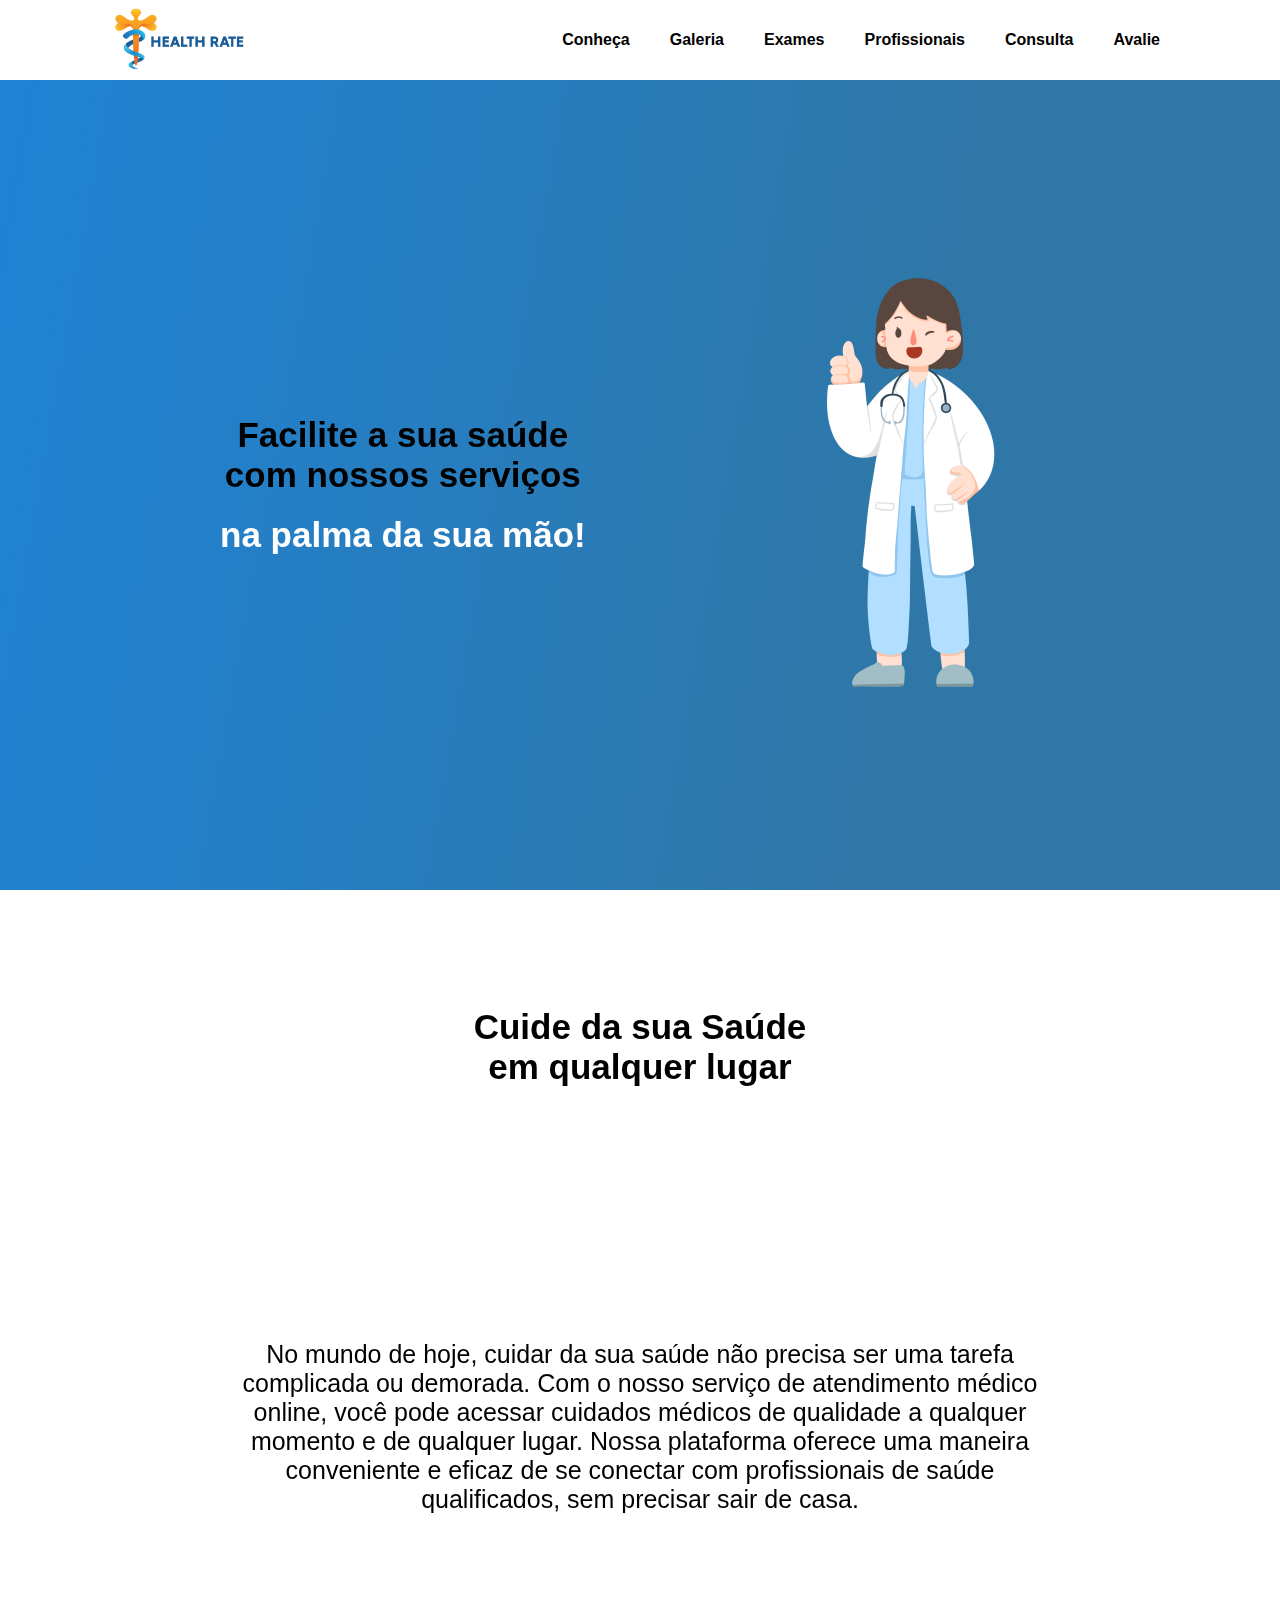
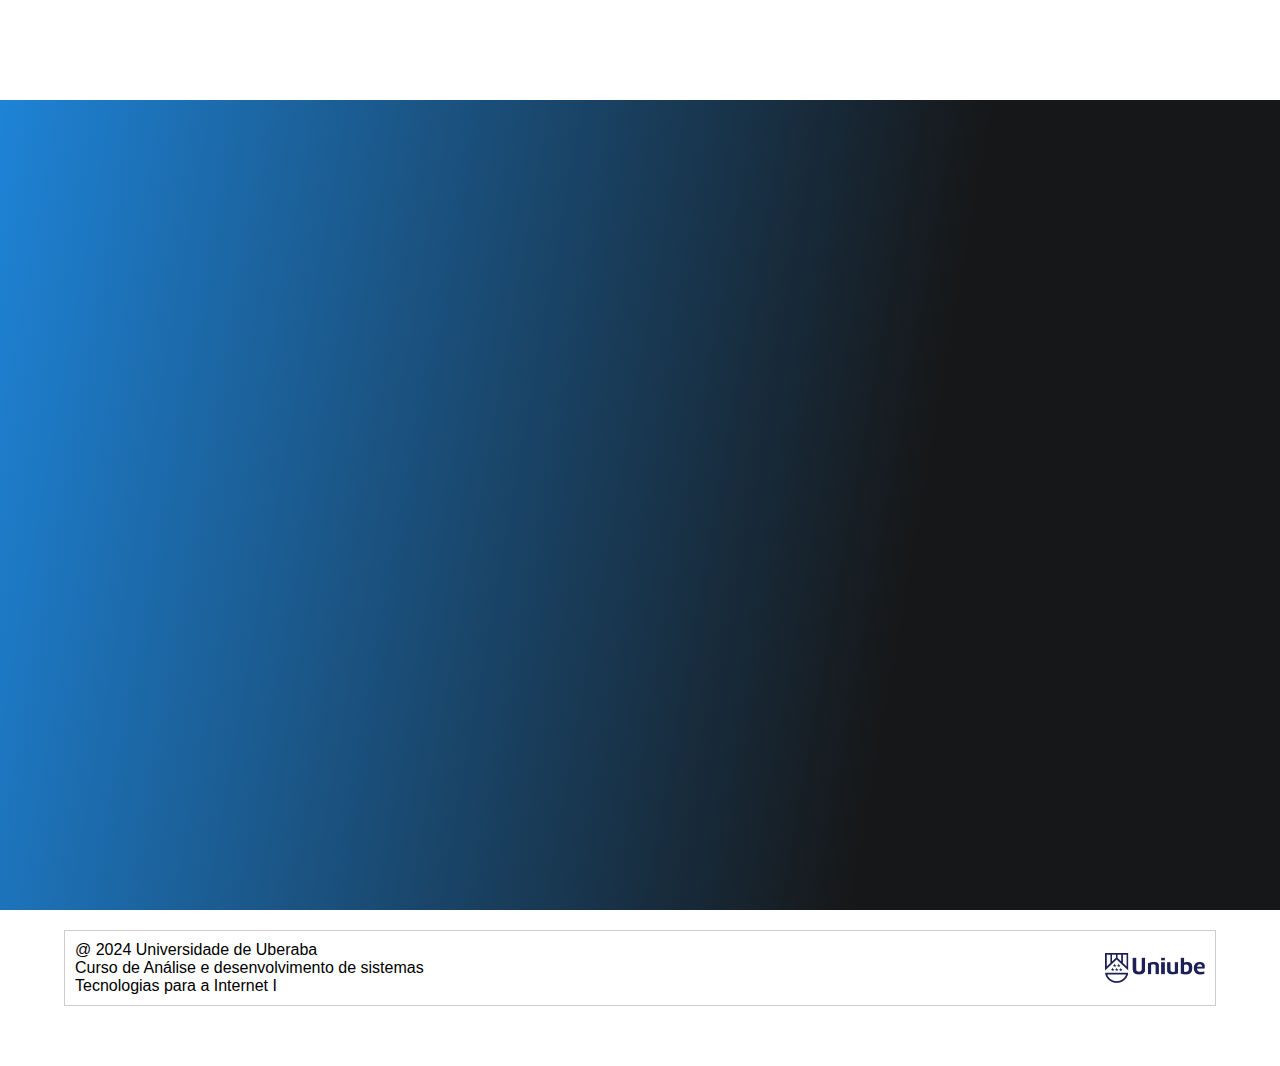
<file: index.html>
<!DOCTYPE html>
<html lang="pt-br">
<head>
    <link href="css/style.css" rel="stylesheet"/>
    <meta charset="UTF-8">
    <meta name="viewport" content="width=device-width, initial-scale=1.0, maximum-scale=1.0">
    <title> Health Rate</title>
    <!-- Google tag (gtag.js) -->
<script async src="https://www.googletagmanager.com/gtag/js?id=G-L6J36DH4R9"></script>
<script>
  window.dataLayer = window.dataLayer || [];
  function gtag(){dataLayer.push(arguments);}
  gtag('js', new Date());

  gtag('config', 'G-L6J36DH4R9');
</script>
</head>

<style>
   h2{
    color: white;
    text-align: center;
    font-size: 35px;
   }

   .container {
            display: flex;
            justify-content: space-between; 
            align-items: center; 
            border: 1px solid #ccc; 
            padding: 10px;
            width: 90%; 
            margin: auto;
            margin-bottom: 60px;
            margin-top: 20px;
        }
        .container img {
            max-width: 100px; 
            height: auto; 
        }
        .container .text {
            flex: 1; 
        }

 
</style>
<body>
    <header>
      <nav class="navbar">
        <div class="logo"><a href="index.html"> <img src="img/logohr.png" width="120" /></a></div>
        </div>

         <ul class="nav-links"> </li>      
            <li> <a href="sobre-nos.html" style="text-decoration: none;">Conheça</a></li>    
                <li><a href="galeria.html" style="text-decoration: none;">Galeria</a></li>    
                    <li> <a href="exames.html" style="text-decoration: none;">Exames</a></li>    
                        <li> <a href="profissionais.html" style="text-decoration: none;">Profissionais</a></li>    
                            <li>  <a href="consultas.html"style="text-decoration: none;">Consulta</a></li>    
                                <li> <a href="avaliacao.html" style="text-decoration: none;">Avalie</a></li>   
       </ul>
        </nav>
    </header>
    <div class="section-color">
    <div class="inicial">
    <section class="element-top">
        <div class="text-top">
<h1 class="title01">Facilite a sua saúde<br> com nossos serviços</h1>
<h2>na palma da sua mão!</h2></div>
<img class="cartoon" src="img/cartoondoctor.png">
</section>
</div>
</div>

    
<div style="background-color:rgb(255, 255, 255) ;">
<div class="text-cont">
<section class="element">
    <h3 class="title1"> Cuide da sua Saúde<br> em qualquer lugar</h3>

<p class="pr">No mundo de hoje, cuidar da sua saúde não precisa ser uma tarefa complicada ou demorada. Com o nosso serviço de atendimento médico online, você pode acessar cuidados médicos de qualidade a qualquer momento e de qualquer lugar. Nossa plataforma oferece uma maneira conveniente e eficaz de se conectar com profissionais de saúde qualificados, sem precisar sair de casa.</p>
    </section>

</div>
</div>
<div style="background: linear-gradient(100deg,#1e83d6 0%, #161718 70%);">
<section class="element">
   
       
        <div class="cont-fim">
        <div class="box-text">    
       <p class="p-fim">Nossa equipe de profissionais está pronta para atendê-lo e oferecer o suporte necessário para o seu bem-estar. Não adie mais, cuide de você hoje mesmo! Agende sua consulta agora e dê o primeiro passo para uma vida mais saudável e feliz."
    </p>
</div>
<div class="box-button">
    <img class="logo-fim" src="img/logohr.png">
<br>
    <div class="button-cont">
    <a href="consultas.html"><button class="button">Agendar</button></a>
    <a href="avaliacao.html"><button class="button">Avaliar</button></a></div>
</div>
</div>
</div>
</section>
</div>
<div class="container">
    <div class="text">
        <p>@ 2024 Universidade de Uberaba<br> Curso de Análise e desenvolvimento de sistemas <br> Tecnologias para a Internet I</p>
    </div>
    <img src="img/uniube.png" alt="Exemplo de Imagem">
</div>
</body>
<script src="script.js"></script>
</html>
</file>
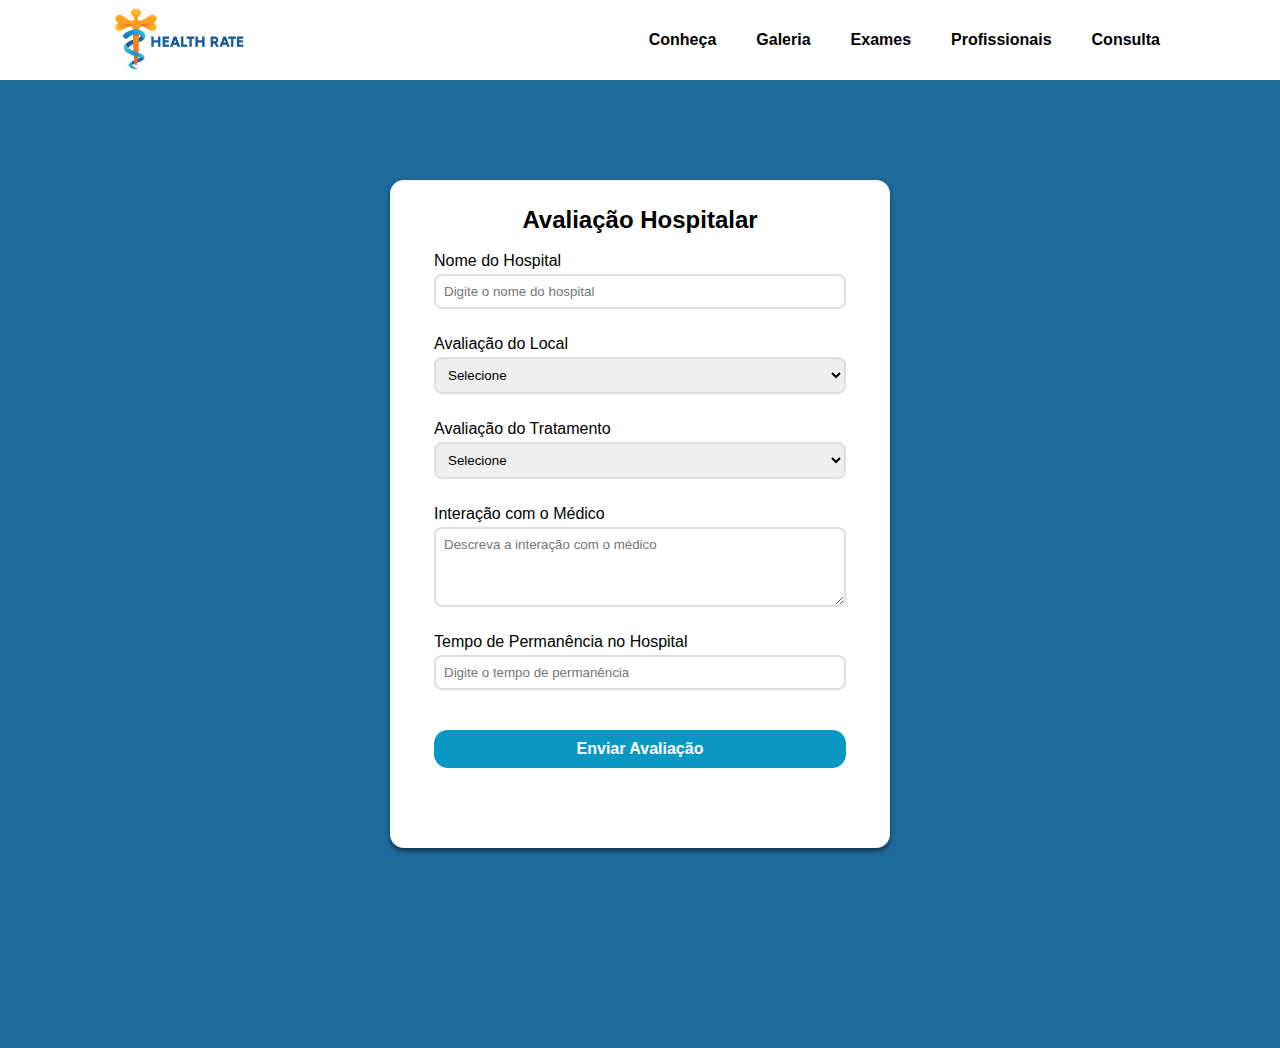
<file: avaliacao.html>
<!DOCTYPE html>
<html lang="pt-br">
<head>
    <meta charset="UTF-8">
    <meta name="viewport" content="width=device-width, initial-scale=1.0">
    <title>Avaliação Hospitalar</title>
    <link href="css/style.css" rel="stylesheet"/>
    <!-- Google tag (gtag.js) -->
<script async src="https://www.googletagmanager.com/gtag/js?id=G-L6J36DH4R9"></script>
<script>
  window.dataLayer = window.dataLayer || [];
  function gtag(){dataLayer.push(arguments);}
  gtag('js', new Date());

  gtag('config', 'G-L6J36DH4R9');
</script>
    <style>
        body {
            font-family: Verdana, Geneva, Tahoma, sans-serif;
            margin: 0;
            padding: 0;
            background-color: rgb(30, 107, 155);
            background-size: cover;
            color: black;
        }
        .container {
            background: #fff;
            border-radius: 14px;
            margin: 14px;
            max-width: 500px;
            box-shadow: 0 3px 5px rgba(0, 0, 0, 0.5);
            width: 100%;
            overflow: hidden;
            margin-bottom: 200px;
            margin-top: 100px;
        }
        .form {
            padding: 18px;
            text-align: left;
        }
        .form-cons {
            margin-bottom: 8px;
            padding-bottom: 18px;
            position: relative;
        }
        .form-cons label {
            display: inline-block;
            margin-bottom: 4px;
        }
        .form-cons input, .form-cons select, .form-cons textarea {
            display: block;
            width: 100%;
            border-radius: 8px;
            padding: 8px;
            border: 2px solid #dfdfdf;
        }
        .form-cons a {
            position: absolute;
            bottom: -8px;
            left: 0;
            visibility: hidden;
            color: red;
        }
        .form button {
            background-color: #0998c4;
            color: white;
            width: 100%;
            border-radius: 14px;
            padding: 10px;
            border: 0;
            font-size: 16px;
            cursor: pointer;
            margin-top: 14px;
            font-weight: bold;
        }
        .form-cons.error input, .form-cons.error select, .form-cons.error textarea {
            border-color: red;
        }
        .form-cons.error a {
            visibility: visible;
        }
    </style>
</head>
<body>

    <header>
        <nav class="navbar">
            <div class="logo"><a href="index.html"> <img src="img/logohr.png" width="120" /></a></div>
            <ul class="nav-links">      
                <li><a href="sobre-nos.html" style="text-decoration: none;">Conheça</a></li>    
                <li><a href="galeria.html" style="text-decoration: none;">Galeria</a></li>    
                <li><a href="exames.html" style="text-decoration: none;">Exames</a></li>    
                <li><a href="profissionais.html" style="text-decoration: none;">Profissionais</a></li>    
                <li><a href="consultas.html" style="text-decoration: none;">Consulta</a></li>
            </ul>
        </nav>
    </header>

    <center>
        <div class="container">
                <h2>Avaliação Hospitalar</h2>
            <form id="hospitalEvaluation" class="form">
                <div class="form-cons">
                    <label for="hospitalName">Nome do Hospital</label>
                    <input type="text" id="hospitalName" name="hospitalName" placeholder="Digite o nome do hospital" required>
                    <a>Mensagem de erro</a>
                </div>
                <div class="form-cons">
                    <label for="locationRating">Avaliação do Local</label>
                    <select id="locationRating" name="locationRating" required>
                        <option value="">Selecione</option>
                        <option value="excelente">Excelente</option>
                        <option value="bom">Bom</option>
                        <option value="regular">Regular</option>
                        <option value="ruim">Ruim</option>
                        <option value="pessimo">Péssimo</option>
                    </select>
                    <a>Mensagem de erro</a>
                </div>
                <div class="form-cons">
                    <label for="treatmentRating">Avaliação do Tratamento</label>
                    <select id="treatmentRating" name="treatmentRating" required>
                        <option value="">Selecione</option>
                        <option value="excelente">Excelente</option>
                        <option value="bom">Bom</option>
                        <option value="regular">Regular</option>
                        <option value="ruim">Ruim</option>
                        <option value="pessimo">Péssimo</option>
                    </select>
                    <a>Mensagem de erro</a>
                </div>
                <div class="form-cons">
                    <label for="doctorInteraction">Interação com o Médico</label>
                    <textarea id="doctorInteraction" name="doctorInteraction" rows="4" placeholder="Descreva a interação com o médico" required></textarea>
                    <a>Mensagem de erro</a>
                </div>
                <div class="form-cons">
                    <label for="hospitalStay">Tempo de Permanência no Hospital</label>
                    <input type="text" id="hospitalStay" name="hospitalStay" placeholder="Digite o tempo de permanência" required>
                    <a>Mensagem de erro</a>
                </div>
                <button type="submit">Enviar Avaliação</button>
            </form>
            <br><br>
        </div>
    </center>

    <script src="script.js"></script>
    
</body>
</html>
</file>
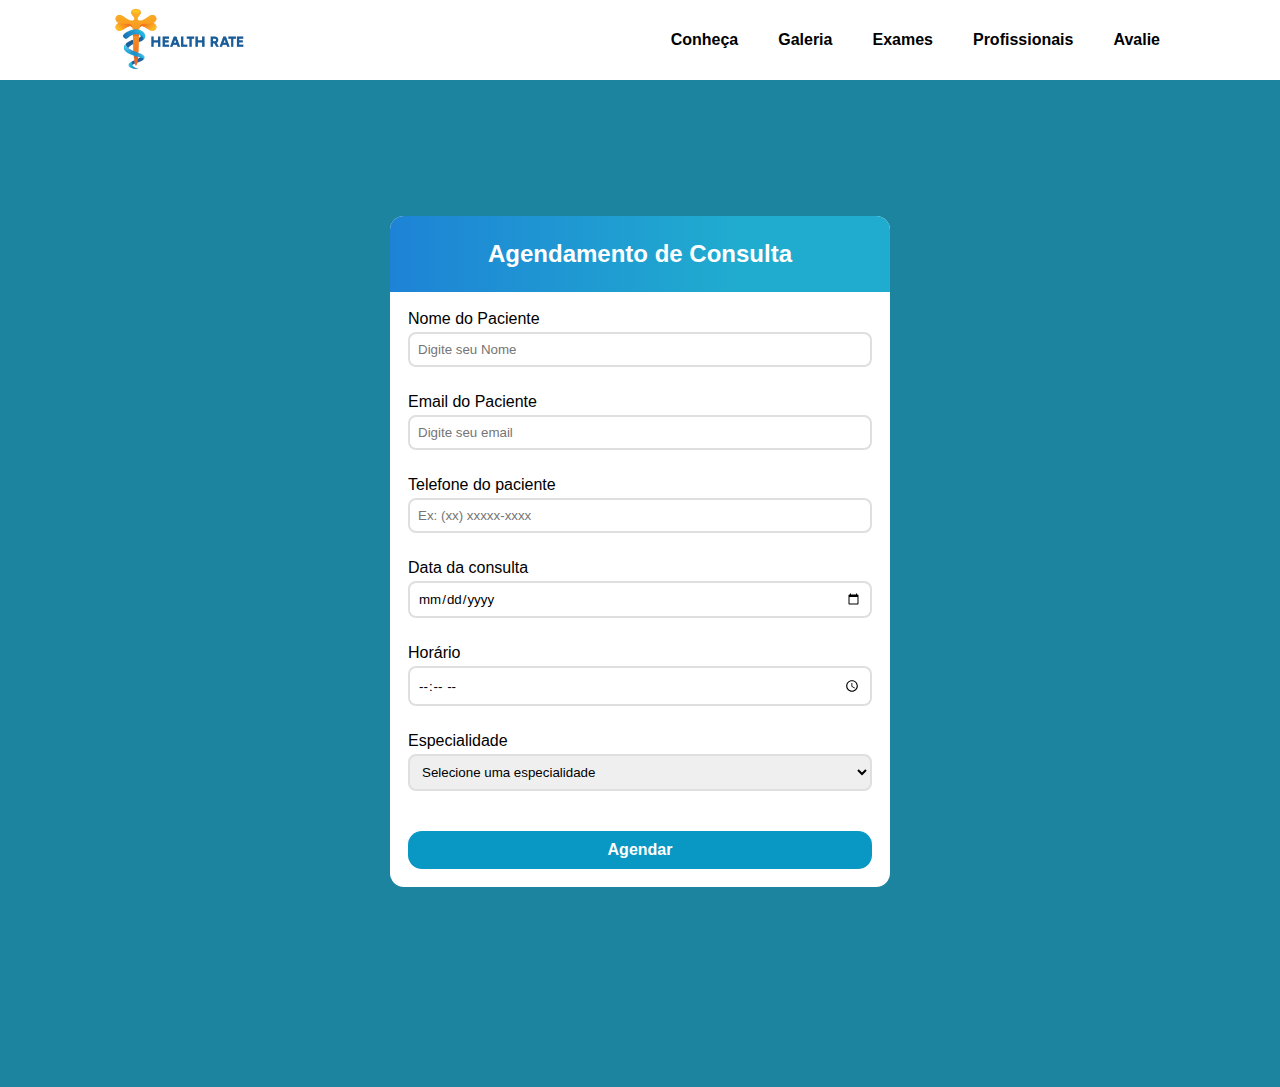
<file: consultas.html>
<!DOCTYPE html>
<html lang="pt-br">
<head>
    <meta charset="UTF-8">
    <meta name="viewport" content="width=device-width, initial-scale=1.0">
    <title>Document</title>
    <!-- Google tag (gtag.js) -->
<script async src="https://www.googletagmanager.com/gtag/js?id=G-L6J36DH4R9"></script>
<script>
  window.dataLayer = window.dataLayer || [];
  function gtag(){dataLayer.push(arguments);}
  gtag('js', new Date());

  gtag('config', 'G-L6J36DH4R9');
</script>
    <style>

header{
    background-color: rgb(255, 255, 255);
    padding: 30px 0;
}
*{
    margin: 0;
    padding: 0;
    box-sizing: border-box;
    font-family: Verdana, Geneva, Tahoma, sans-serif
}
body{
    background-color: #1c849e;
}
background-image{
    width: 100%
}
           
            .container {
                background: #fff;
                border-radius: 14px;
                margin: 14px;
                max-width: 500px;
                box-sizing: 0 3px 5px rgba(0,0,0, 0.5);
                width: 100% ;
                overflow: hidden;
                margin-bottom: 200px;
                margin-top: 100px;
            
            }

            .section{
                min-width: 10vh;
            }
            .navbar{
    display: flex;
    align-items: center;
    justify-content: space-between;
    max-width: 1100px;
    margin: 0 auto;
    padding: 0 20px;
    height: 20px;
}
.nav-links{
    list-style: none;
    display: flex;
    margin: 0;
    padding: 0;
}
.nav-links li{
    margin-left: 20px;
}

.nav-links a{
    color: black;
    font-weight: bold;
    font-family: Verdana, Geneva, Tahoma, sans-serif;
text-decoration: none;
padding: 5px 10px;
transition: background-color 0.3s ease;
}
.logo img{
    width: 150px;
}
.header-tit{
    background: linear-gradient(90deg,#1e83d6 0%, #20accf 70%);
    padding: 24px;
    text-align: center;
    color: white;
}
.form{
    padding: 18px;
    text-align: left;
}
.form-cons{
    margin-bottom: 8px;
    padding-bottom: 18px;
    position: relative;
}
.form-cons label{
    display: inline-block;
    margin-bottom: 4px;
}
.form-cons input, select{
    display: block;
    width: 100%;
    border-radius: 8px;
    padding: 8px;
    border: 2px solid #dfdfdf;
}

.form-cons a{
    position: absolute;
    bottom: -8px;
    left: 0;
    visibility: hidden;

}
.form button{
    background-color: #0998c4;
    color: white;
    width: 100%;
    border-radius: 14px;
    padding: 10px;
    border: 0;
    font-size: 16px;
    cursor: pointer;
    margin-top: 14px;
    font-weight: bold;
}

.form-cons.error input {
            border-color: red;
        }

.form-cons.error a{
    color: red;
}
    </style>
</head>
<body>

    <header>
        <nav class="navbar">
            <div class="logo"><a href="index.html"> <img src="img/logohr.png" width="120" /></a></div>
  
           <ul class="nav-links"> </li>      
              <li> <a href="sobre-nos.html" style="text-decoration: none;">Conheça</a></li>    
                  <li><a href="galeria.html" style="text-decoration: none;">Galeria</a></li>    
                      <li> <a href="exames.html" style="text-decoration: none;">Exames</a></li>    
                          <li> <a href="profissionais.html" style="text-decoration: none;">Profissionais</a></li>    
                                  <li> <a href="avaliacao.html" style="text-decoration: none;">Avalie</a></li>    
         </ul>
          </nav>
      </header>
        <br><br>
     <center>   <div class="container">
            <section class="header-tit">
            <h2>Agendamento de Consulta</h2>
            </section>

            <form id="form" class="form">
                <div class="form-cons">
              <label for="username">Nome do Paciente</label>
              <input type="text" id="username" name="username" 
              placeholder="Digite seu Nome"
              />
              <a>Mensagem de erro</a>
            </div>
            <div class="form-cons">
                  <label for="email">Email do Paciente</label>
                  <input type="email" id="email" name="email" 
                  placeholder="Digite seu email"
                  />
                  <a>Mensagem de erro</a>
                </div>
                <div class="form-cons">
                    <label for="phone">Telefone do paciente</label>
                    <input type="text" id="phone" name="phone" 
                    placeholder="Ex: (xx) xxxxx-xxxx"
                    />
                    <a>Mensagem de erro</a>
                  </div>
                  <div class="form-cons">
                    <label for="date">Data da consulta</label>
                    <input type="date" id="date" name="date" 
                    />
                    <a>Mensagem de erro</a>
                  </div>
                <div class="form-cons">
                  <label for="time">Horário</label>
                  <input type="time" id="time" name="time" 
                  />
                  <a>Mensagem de erro</a>
                </div>
                <div class="form-cons">
                <label for="area">Especialidade</label>
        <select id="area" name="area" >
            <option value="">Selecione uma especialidade</option>
            <option value="Cardiologia">Cardiologia</option>
            <option value="Dermatologia">Dermatologia</option>
            <option value="Gastroenterologia">Gastroenterologia</option>
            <option value="Ginecologia">Ginecologia</option>
            <option value="Neurologia">Neurologia</option>
            <option value="Ortopedia">Ortopedia</option>
            <option value="Pediatria">Pediatria</option>
            <option value="Psiquiatria">Psiquiatria</option>
            <option value="Urologia">Urologia</option>
            <option value="Oftalmologia">Oftalmologia</option>
        </select>
    </div>
    <button type="submit">Agendar</button>
            </form>
          </div>
        </center>
        <script src="script.js"></script>
</body>
</html>
</file>
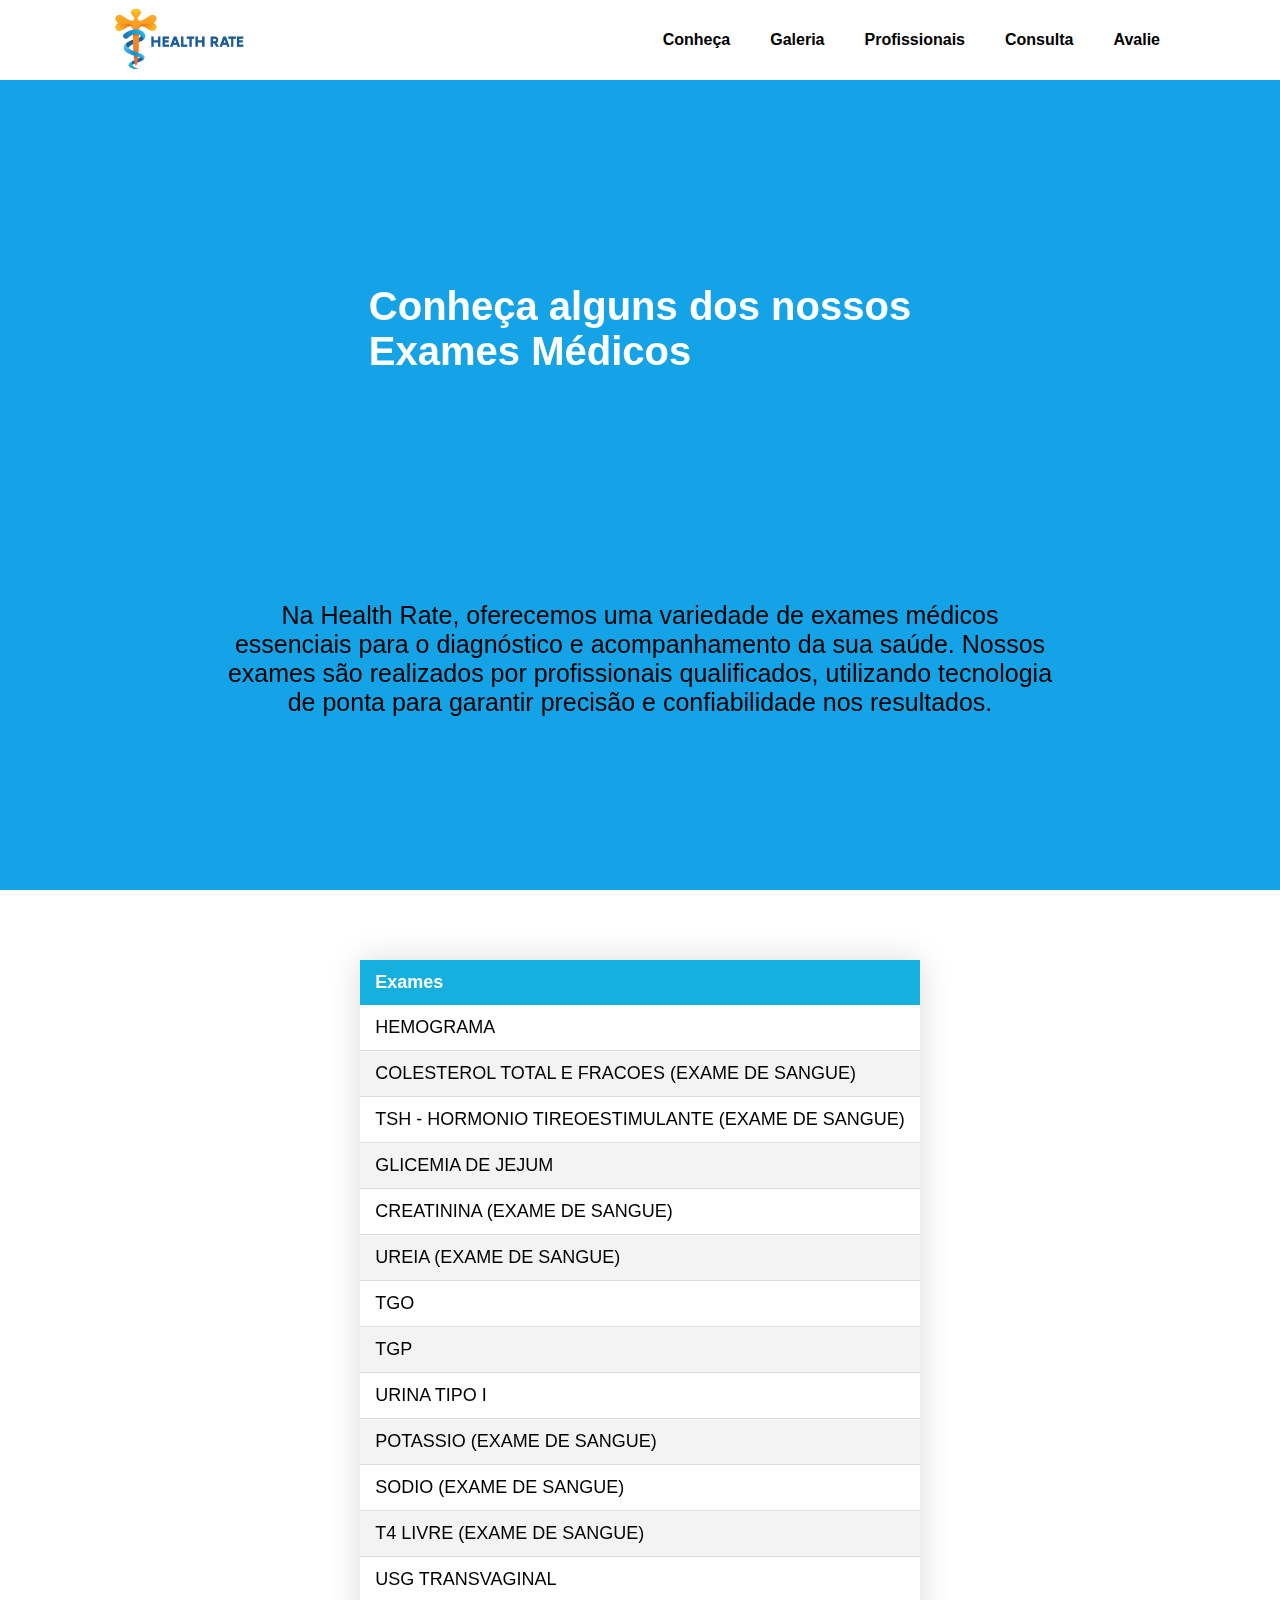
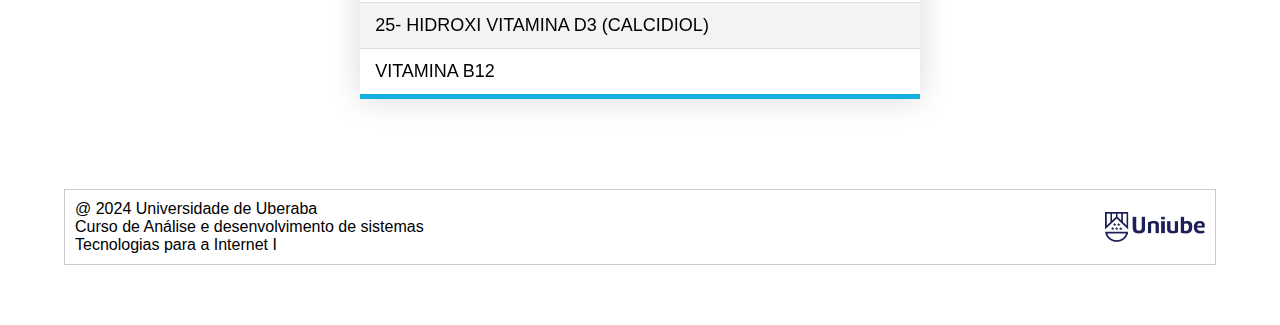
<file: exames.html>
<!DOCTYPE html>
<html lang="pt-br">
<head>
    <meta charset="UTF-8">
    <link href="css/style.css" rel="stylesheet"/>
    <meta name="viewport" content="width=device-width, initial-scale=1.0">
    <title>Document</title>
    <!-- Google tag (gtag.js) -->
<script async src="https://www.googletagmanager.com/gtag/js?id=G-L6J36DH4R9"></script>
<script>
  window.dataLayer = window.dataLayer || [];
  function gtag(){dataLayer.push(arguments);}
  gtag('js', new Date());

  gtag('config', 'G-L6J36DH4R9');
</script>
</head>
<style>
    .style-tb {
    border-collapse: collapse;
    margin: 25px 0;
    margin-top: 70px;
    margin-bottom: 70px;
    font-size: 18px;
    min-width: 400px;
    box-shadow: 0 0 30px rgba(0, 0, 0, 0.15);
}

.style-tb thead tr {
    background-color: #16b0df;
    color: #ffffff;
    text-align: left;
}

.style-tb th,
.style-tb td {
    padding: 12px 15px;
}

.style-tb tbody tr {
    border-bottom: 1px solid #dddddd;
}

.style-tb tbody tr:nth-of-type(even) {
    background-color: #f3f3f3;
}

.style-tb tbody tr:last-of-type {
    border-bottom: 5px solid #16b0df;
}

.style-tb tbody tr:hover {
    background-color: #16b0dfe8;
    color: white;
    cursor: pointer;
}
.title{
    color: white;
    font-weight: bold;
    font-size: 40px;
    margin-top: 100px;
    align-items: center;
}

.cont-img{
    width: 300px;
    margin-bottom: 100px;
    display: flex;
    justify-content: center;
    align-items: center;
    
}
.container {
            display: flex;
            justify-content: space-between; 
            align-items: center; 
            border: 1px solid #ccc; 
            padding: 10px;
            width: 90%; 
            margin: auto;
            margin-bottom: 60px;
            margin-top: 20px;
        }
        .container img {
            max-width: 100px; 
            height: auto; 
        }
        .container .text {
            flex: 1; 
        }


</style>
<body>
    <header>
        <nav class="navbar">
            <div class="logo"><a href="index.html"> <img src="img/logohr.png" width="120" /></a></div>
  
           <ul class="nav-links"> </li>      
              <li> <a href="sobre-nos.html" style="text-decoration: none;">Conheça</a></li>    
                  <li><a href="galeria.html" style="text-decoration: none;">Galeria</a></li>    
                          <li> <a href="profissionais.html" style="text-decoration: none;">Profissionais</a></li>    
                              <li>  <a href="consultas.html"style="text-decoration: none;">Consulta</a></li>    
                                  <li> <a href="avaliacao.html" style="text-decoration: none;">Avalie</a></li>    
         </ul>
          </nav>
        </header>
        <section class="element" style="background-color: #13a3e6;">
            <h1 class="title">Conheça alguns dos nossos <br>Exames Médicos</h1>
            <p class="pr">Na Health Rate, oferecemos uma variedade de exames médicos essenciais para o diagnóstico e acompanhamento 
                da sua saúde. Nossos exames são realizados por profissionais qualificados, utilizando tecnologia de ponta para 
                garantir precisão e confiabilidade nos resultados.</p>
        </section>
        <section class="element">
        <div class="container-table">
            <table class="style-tb">
                <thead>
            <tr>
                <th>Exames</th>
                
            </tr>
        </thead>
            <tr>
                <td>HEMOGRAMA</td>
            </tr>
            <tr>
                <td>COLESTEROL TOTAL E FRACOES (EXAME DE SANGUE)</td>
            </tr>
            <tr><td>TSH - HORMONIO TIREOESTIMULANTE (EXAME DE SANGUE)</td></tr>
            <tr>
                <td>GLICEMIA DE JEJUM</td>
            </tr>
            <tr>
                <td>CREATININA (EXAME DE SANGUE)</td>
            </tr>
            <tr>
                <td>UREIA (EXAME DE SANGUE)</td>
            </tr>
            <tr>
                <td>TGO</td>
            </tr>
            <tr>
                <td>TGP</td>
            </tr>
            <tr>
                <td>URINA TIPO I</td>
            </tr>
            <tr>
                <td>POTASSIO (EXAME DE SANGUE)</td>
            </tr>
            <tr>
                <td>SODIO (EXAME DE SANGUE)</td>
            </tr>
            <tr>
                <td>T4 LIVRE (EXAME DE SANGUE)</td>
            </tr>
            <tr>
                <td>USG TRANSVAGINAL</td>
            </tr>
            <tr>
                <td>25- HIDROXI VITAMINA D3 (CALCIDIOL)</td>
            </tr>
            <tr>
                <td>VITAMINA B12</td>
            </tr>
        </table>
        </div>
        </div>
    </section>
    
</div>
<div class="container">
    <div class="text">
        <p>@ 2024 Universidade de Uberaba<br> Curso de Análise e desenvolvimento de sistemas <br> Tecnologias para a Internet I</p>
    </div>
    <img src="img/uniube.png" alt="Exemplo de Imagem">
</div>
     
</body>
<script src="script.js"></script>
</html>
</file>
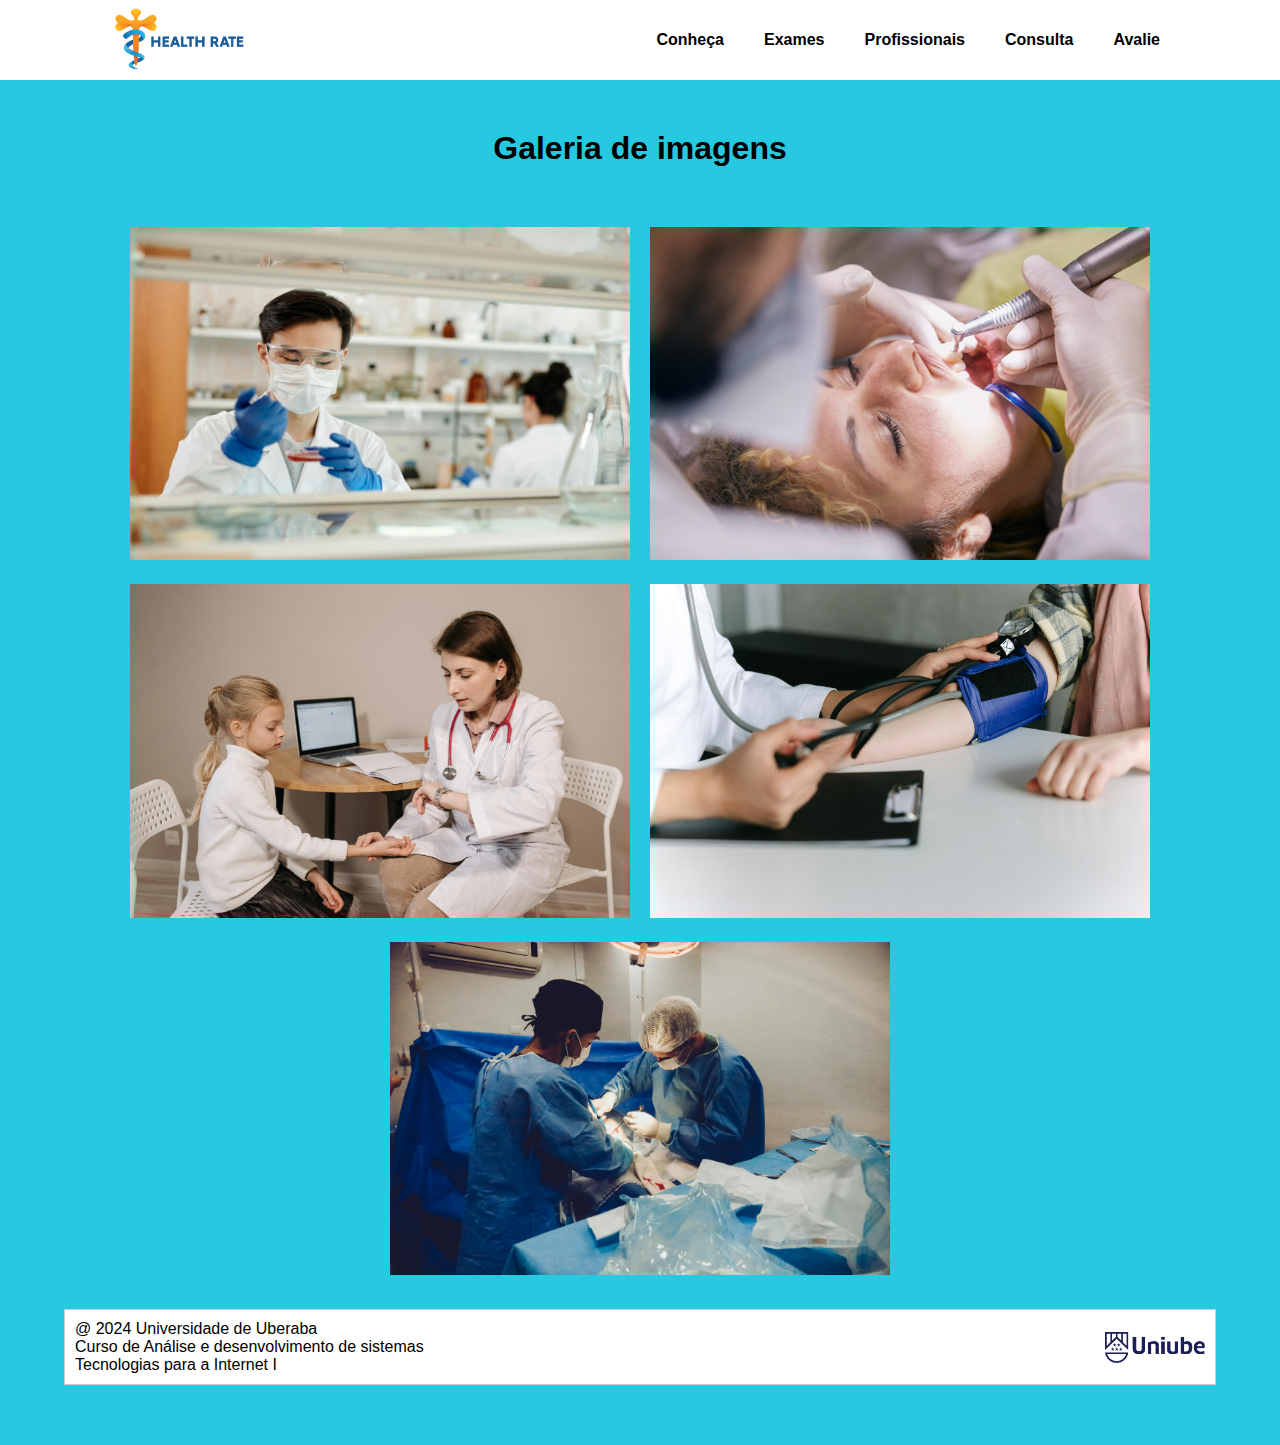
<file: galeria.html>
<!DOCTYPE html>
<html lang="pt-br">
<head>
    <meta charset="UTF-8">
    <meta name="viewport" content="width=device-width, initial-scale=1.0">
    <title>Fotos</title>
    <link href="css/style.css" rel="stylesheet"/> 
    <!-- Google tag (gtag.js) -->
<script async src="https://www.googletagmanager.com/gtag/js?id=G-L6J36DH4R9"></script>
<script>
  window.dataLayer = window.dataLayer || [];
  function gtag(){dataLayer.push(arguments);}
  gtag('js', new Date());

  gtag('config', 'G-L6J36DH4R9');
</script>
</head>
<style>

.galeria {
  display: flex;
  flex-wrap: wrap;
  justify-content: center;
}

.imagem {
  margin: 10px;
  position: relative;
}

.imagem img {
  width: 500px; 
  height: auto;
}

figcaption {
  position: absolute;
  bottom: 0;
  left: 0;
  width: 100%;
  background-color: rgba(0, 0, 0, 0.5);
  color: white;
  padding: 10px;
  opacity: 0;
  transition: opacity 0.3s ease;
}

.imagem:hover figcaption {
  opacity: 1;
  top: 0; 
  border-radius: 10px;
}

 
h1{
    text-align: center;
    justify-content: center;
    margin-top: 50px;
    margin-bottom: 50px;
}
.container {
            display: flex;
            justify-content: space-between; 
            align-items: center; 
            border: 1px solid #ccc; 
            padding: 10px;
            width: 90%; 
            margin: auto;
            margin-bottom: 60px;
            margin-top: 20px;
        }
        .container img {
            max-width: 100px; 
            height: auto; 
        }
        .container .text {
            flex: 1; 
        }
</style>
<body style="background-color: rgb(38, 201, 223);">
    
    <header>
            <nav class="navbar">
                <div class="logo"><a href="index.html"> <img src="img/logohr.png" width="120" /></a></div>
               <ul class="nav-links"> </li>      
                  <li> <a href="sobre-nos.html" style="text-decoration: none;">Conheça</a></li>   
                          <li> <a href="exames.html" style="text-decoration: none;">Exames</a></li>    
                              <li> <a href="profissionais.html" style="text-decoration: none;">Profissionais</a></li>    
                                  <li>  <a href="consultas.html"style="text-decoration: none;">Consulta</a></li>    
                                      <li> <a href="avaliacao.html" style="text-decoration: none;">Avalie</a></li>    
             </ul>
              </nav>
          </header>
          <h1> Galeria de imagens</h1>
          <div class="galeria">
            <div class="imagem">
              <img src="img/card1.jpg" alt="Descrição da imagem 1">
              <figcaption>Biomedicina</figcaption>
            </div>
            <div class="imagem">
              <img src="img/card2.jpg" alt="Descrição da imagem 2">
              <figcaption>Odontologia</figcaption>
            </div>
            <div class="imagem">
                <img src="img/card3.jpg" alt="Descrição da imagem 2">
                <figcaption>Pediatria</figcaption>
            </div>
              <div class="imagem">
                <img src="img/card4.jpg" alt="Descrição da imagem 2">
                <figcaption>Cardiologia</figcaption>
              </div>
              <div class="imagem">
                <img src="img/card5.jpg" alt="Descrição da imagem 2">
                <figcaption>Cirurgias</figcaption>
              </div>
            </div>  
            <div class="container">
              <div class="text">
                  <p>@ 2024 Universidade de Uberaba<br> Curso de Análise e desenvolvimento de sistemas <br> Tecnologias para a Internet I</p>
              </div>
              <img src="img/uniube.png" alt="Exemplo de Imagem">
          </div>
</body>
</html>
</file>
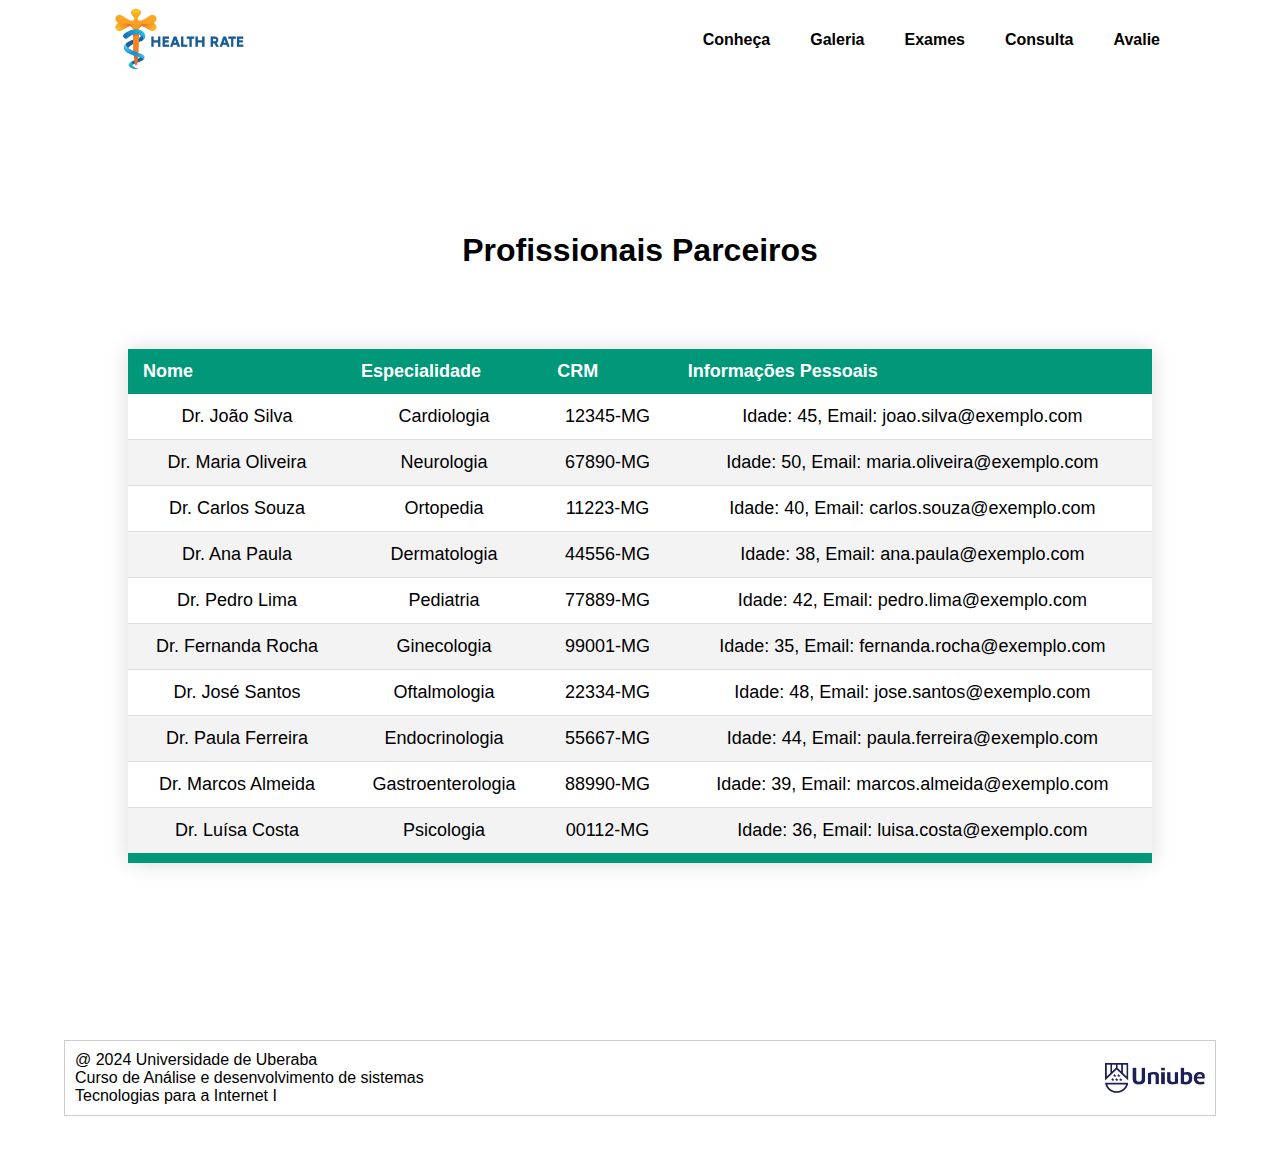
<file: profissionais.html>
<!DOCTYPE html>
<html lang="pt-br">
<head>
    <meta charset="UTF-8">
    <meta name="viewport" content="width=device-width, initial-scale=1.0">
    <title>Médicos e Especialistas</title>
    <link href="css/style.css" rel="stylesheet"/>
    <!-- Google tag (gtag.js) -->
<script async src="https://www.googletagmanager.com/gtag/js?id=G-L6J36DH4R9"></script>
<script>
  window.dataLayer = window.dataLayer || [];
  function gtag(){dataLayer.push(arguments);}
  gtag('js', new Date());

  gtag('config', 'G-L6J36DH4R9');
</script>
</head>
<style>
.table-section {
    width: 80%;
    margin: 0 auto;
    text-align: center;
    margin-bottom: 150px;
}
.table{
    margin-bottom: 100px;
}
h1 {
    margin-top: 150px;
    margin-bottom: 50px;
}


.styled-table {
    width: 100%;
    border-collapse: collapse;
    margin: 25px 0;
    font-size: 18px;
    box-shadow: 0 0 20px rgba(0, 0, 0, 0.15);
}

.styled-table thead tr {
    background-color: #009879;
    color: #ffffff;
    text-align: left;
}

.styled-table th,
.styled-table td {
    padding: 12px 15px;
}

.styled-table tbody tr {
    border-bottom: 1px solid #dddddd;
}

.styled-table tbody tr:nth-of-type(even) {
    background-color: #f3f3f3;
}

.styled-table tbody tr:last-of-type {
    border-bottom: 10px solid #009879;
}

.styled-table tbody tr:hover {
    background-color: #f1f1f1;
    cursor: pointer;
}
.container {
            display: flex;
            justify-content: space-between; 
            align-items: center; 
            border: 1px solid #ccc; 
            padding: 10px;
            width: 90%; 
            margin: auto;
            margin-bottom: 60px;
            margin-top: 20px;
        }
        .container img {
            max-width: 100px; 
            height: auto; 
        }
        .container .text {
            flex: 1; 
        }
</style>
<body>
    
    <header>
        <nav class="navbar">
            <div class="logo"><a href="index.html"> <img src="img/logohr.png" width="120" /></a></div>
  
           <ul class="nav-links"> </li>      
              <li> <a href="sobre-nos.html" style="text-decoration: none;">Conheça</a></li>    
                  <li><a href="galeria.html" style="text-decoration: none;">Galeria</a></li>    
                      <li> <a href="exames.html" style="text-decoration: none;">Exames</a></li>      
                              <li>  <a href="consultas.html"style="text-decoration: none;">Consulta</a></li>    
                                  <li> <a href="avaliacao.html" style="text-decoration: none;">Avalie</a></li>    
         </ul>
          </nav>
      </header>
      <section class="table-section">
        <h1>Profissionais Parceiros</h1>
        <table class="styled-table">
            <thead>
                <tr>
                    <th>Nome</th>
                    <th>Especialidade</th>
                    <th>CRM</th>
                    <th>Informações Pessoais</th>
                </tr>
            </thead>
            <tbody>
                <tr>
                    <td>Dr. João Silva</td>
                    <td>Cardiologia</td>
                    <td>12345-MG</td>
                    <td>Idade: 45, Email: joao.silva@exemplo.com</td>
                </tr>
                <tr>
                    <td>Dr. Maria Oliveira</td>
                    <td>Neurologia</td>
                    <td>67890-MG</td>
                    <td>Idade: 50, Email: maria.oliveira@exemplo.com</td>
                </tr>
                <tr>
                    <td>Dr. Carlos Souza</td>
                    <td>Ortopedia</td>
                    <td>11223-MG</td>
                    <td>Idade: 40, Email: carlos.souza@exemplo.com</td>
                </tr>
                <tr>
                    <td>Dr. Ana Paula</td>
                    <td>Dermatologia</td>
                    <td>44556-MG</td>
                    <td>Idade: 38, Email: ana.paula@exemplo.com</td>
                </tr>
                <tr>
                    <td>Dr. Pedro Lima</td>
                    <td>Pediatria</td>
                    <td>77889-MG</td>
                    <td>Idade: 42, Email: pedro.lima@exemplo.com</td>
                </tr>
                <tr>
                    <td>Dr. Fernanda Rocha</td>
                    <td>Ginecologia</td>
                    <td>99001-MG</td>
                    <td>Idade: 35, Email: fernanda.rocha@exemplo.com</td>
                </tr>
                <tr>
                    <td>Dr. José Santos</td>
                    <td>Oftalmologia</td>
                    <td>22334-MG</td>
                    <td>Idade: 48, Email: jose.santos@exemplo.com</td>
                </tr>
                <tr>
                    <td>Dr. Paula Ferreira</td>
                    <td>Endocrinologia</td>
                    <td>55667-MG</td>
                    <td>Idade: 44, Email: paula.ferreira@exemplo.com</td>
                </tr>
                <tr>
                    <td>Dr. Marcos Almeida</td>
                    <td>Gastroenterologia</td>
                    <td>88990-MG</td>
                    <td>Idade: 39, Email: marcos.almeida@exemplo.com</td>
                </tr>
                <tr>
                    <td>Dr. Luísa Costa</td>
                    <td>Psicologia</td>
                    <td>00112-MG</td>
                    <td>Idade: 36, Email: luisa.costa@exemplo.com</td>
                </tr>
            </tbody>
        </table>
    </section>
    <div class="container">
        <div class="text">
            <p>@ 2024 Universidade de Uberaba<br> Curso de Análise e desenvolvimento de sistemas <br> Tecnologias para a Internet I</p>
        </div>
        <img src="img/uniube.png" alt="Exemplo de Imagem">
    </div>
   </body>
</html>
</file>
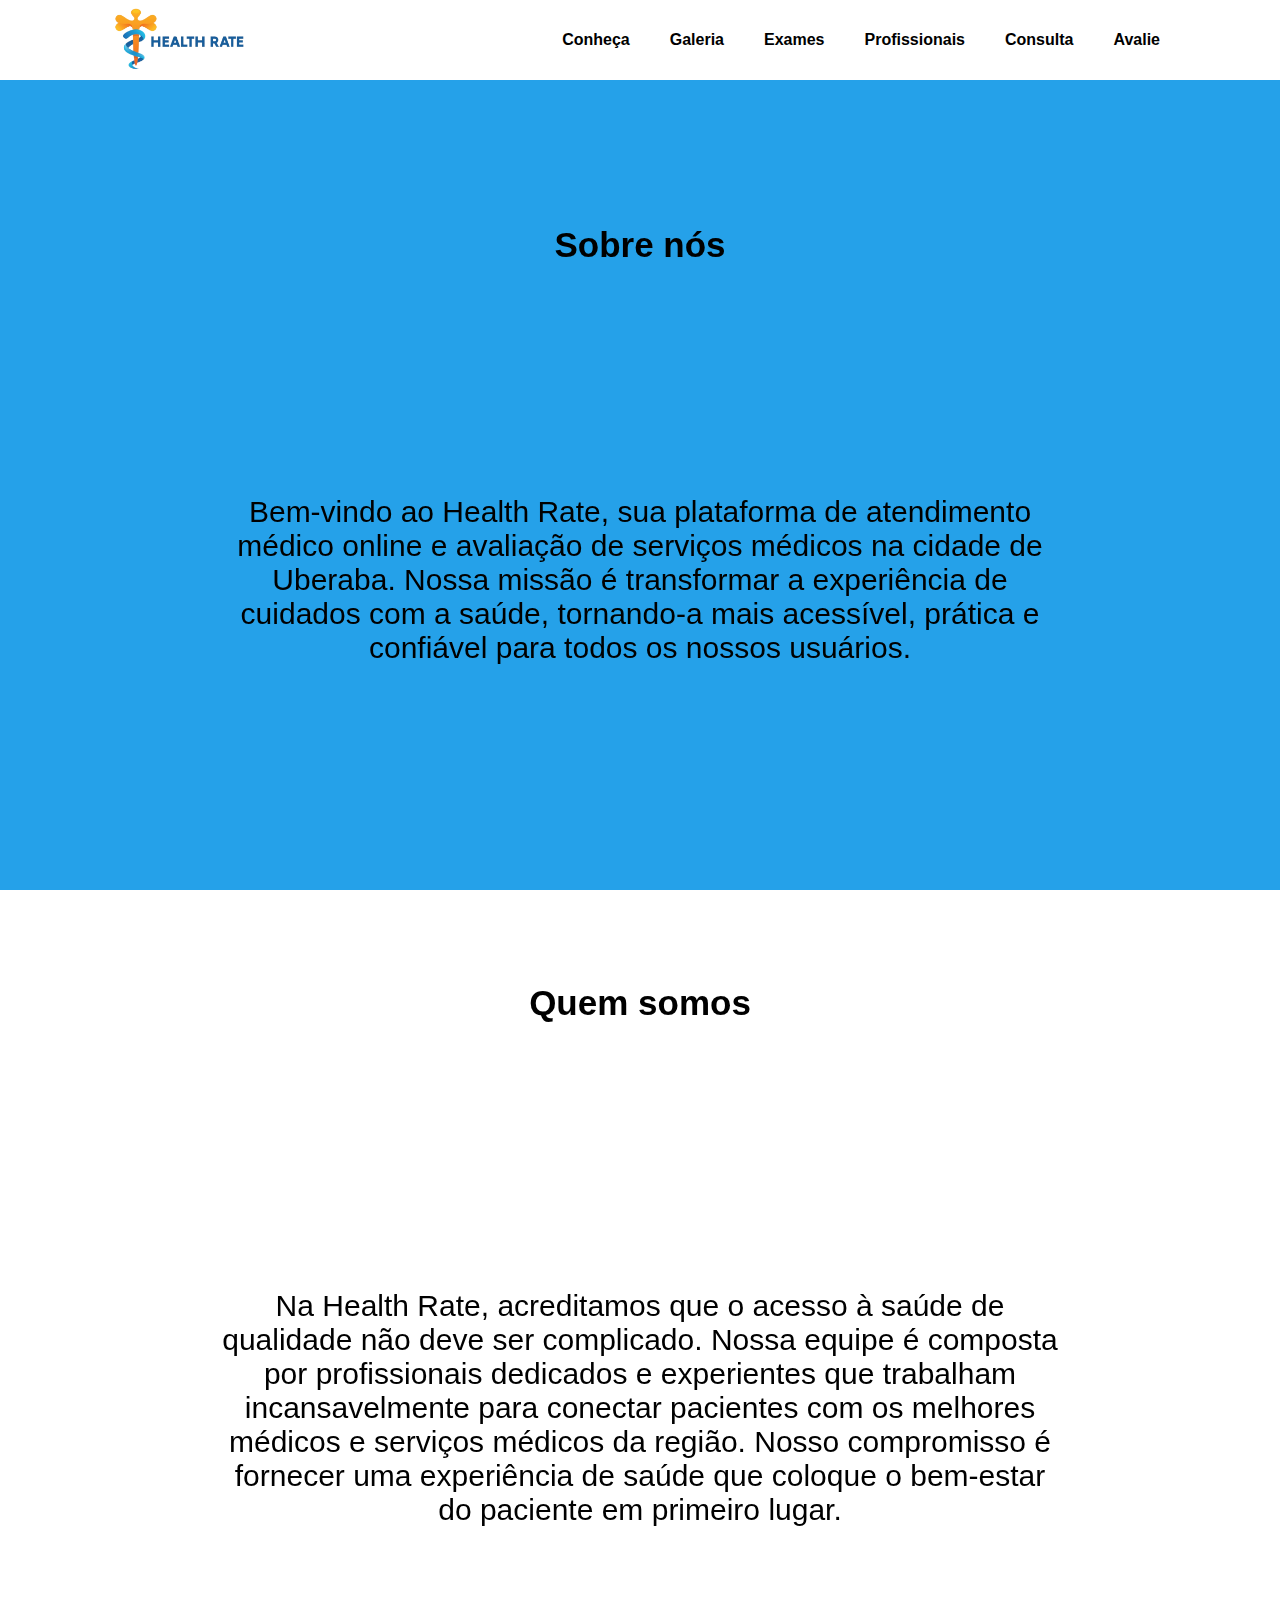
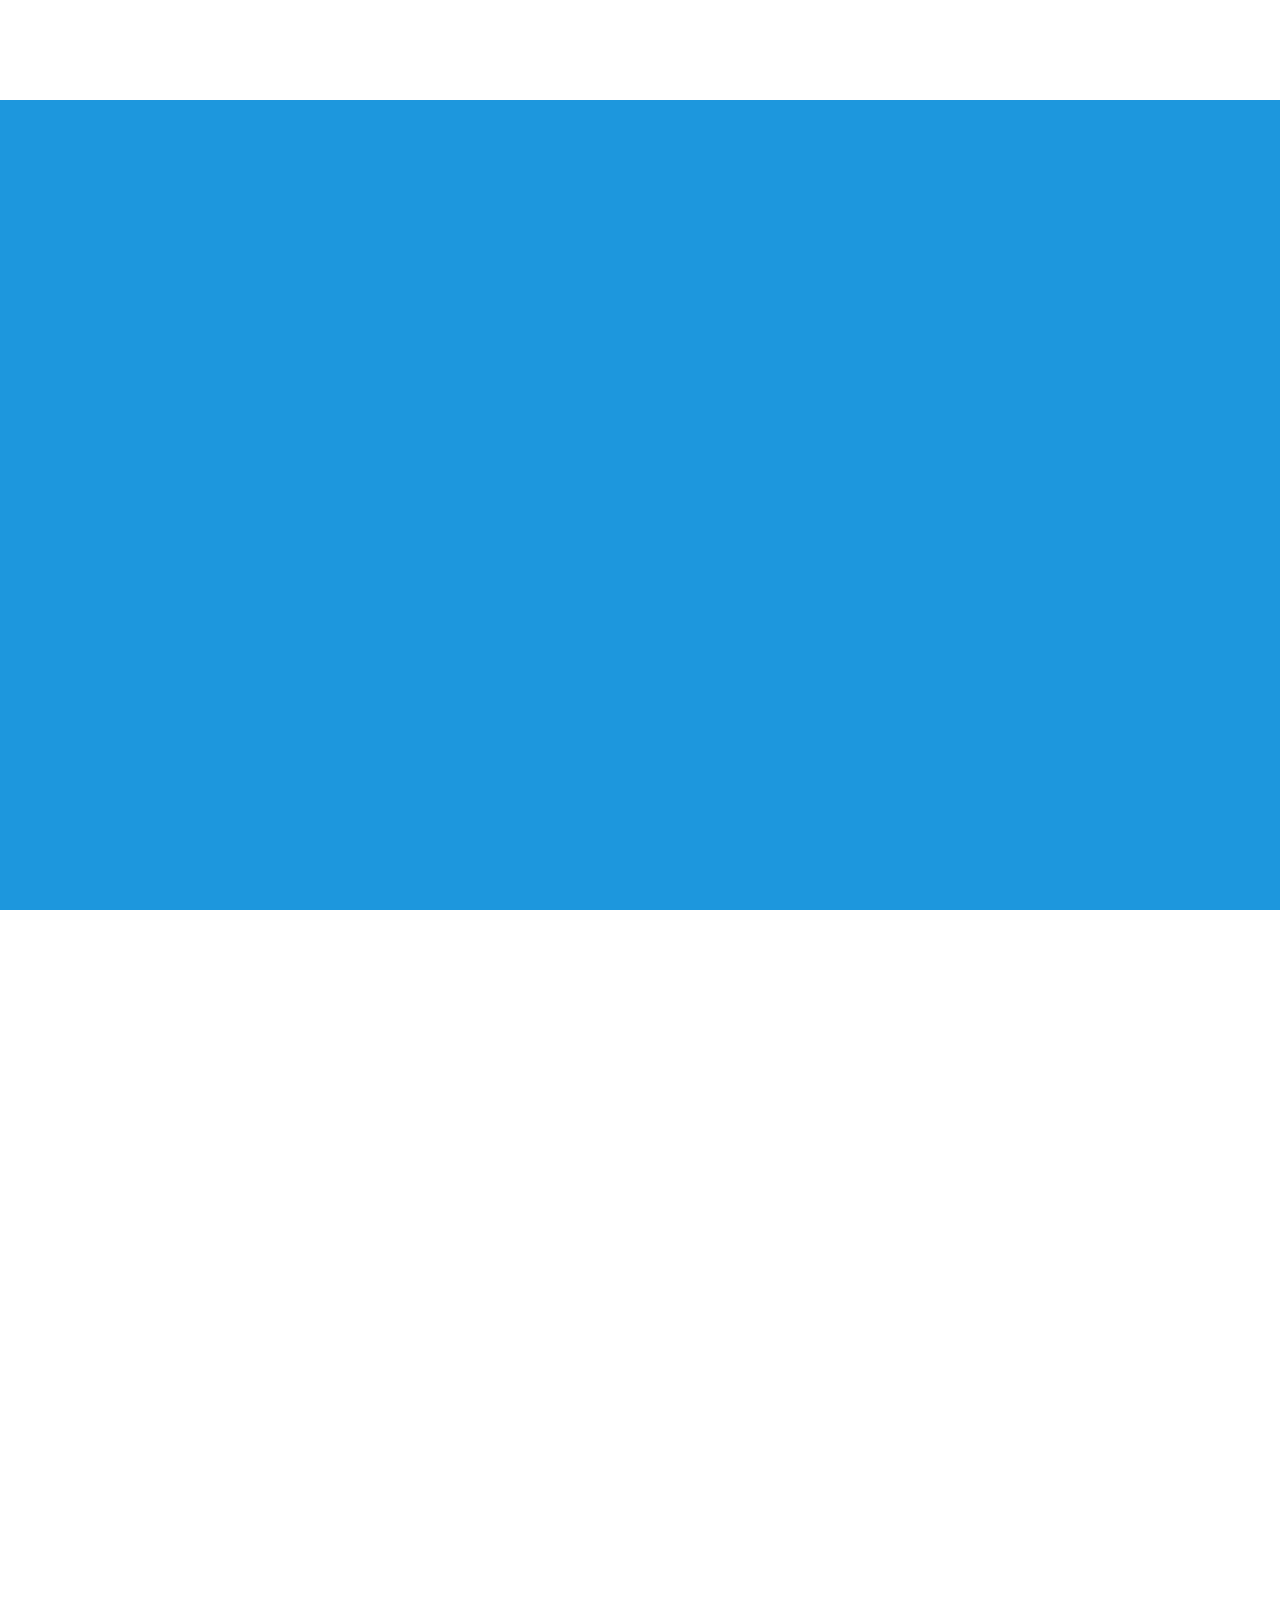
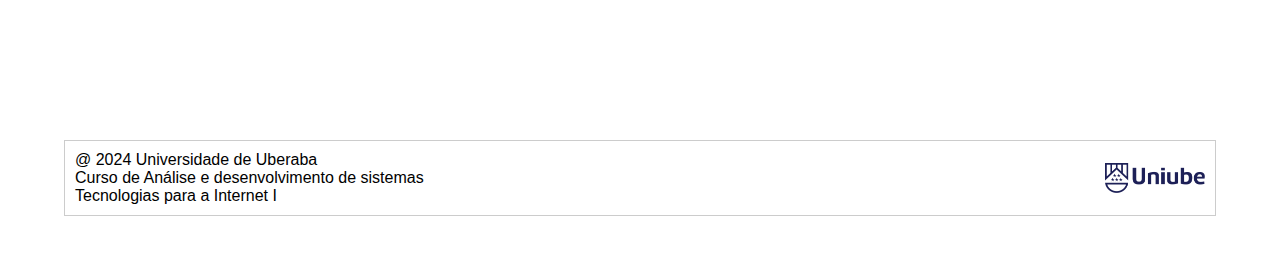
<file: sobre-nos.html>
<!DOCTYPE html>
<html lang="pt-br">
<head>
    <meta charset="UTF-8">
    <meta name="viewport" content="width=device-width, initial-scale=1.0">
    <title>Sobre nós</title>
    <link href="css/style.css" rel="stylesheet"/>
    <!-- Google tag (gtag.js) -->
<script async src="https://www.googletagmanager.com/gtag/js?id=G-L6J36DH4R9"></script>
<script>
  window.dataLayer = window.dataLayer || [];
  function gtag(){dataLayer.push(arguments);}
  gtag('js', new Date());

  gtag('config', 'G-L6J36DH4R9');
</script>
</head>
<style>
    .title1{
        margin-top: 40px;
    }
    .pr{
        margin-top: 10px;
    }
    .container {
            display: flex;
            justify-content: space-between; 
            align-items: center; 
            border: 1px solid #ccc; 
            padding: 10px;
            width: 90%; 
            margin: auto;
            margin-bottom: 60px;
            margin-top: 20px;
        }
        .container img {
            max-width: 100px; 
            height: auto; 
        }
        .container .text {
            flex: 1; 
        }
</style>
<body>
    </nav>
    <header>
        <nav class="navbar">
            <div class="logo"><a href="index.html"> <img src="img/logohr.png" width="120" /></a></div>
    
             <ul class="nav-links"> </li>      
                <li> <a href="sobre-nos.html" style="text-decoration: none;">Conheça</a></li>    
                    <li><a href="galeria.html" style="text-decoration: none;">Galeria</a></li>    
                        <li> <a href="exames.html" style="text-decoration: none;">Exames</a></li>    
                            <li> <a href="profissionais.html" style="text-decoration: none;">Profissionais</a></li>    
                                <li>  <a href="consultas.html"style="text-decoration: none;">Consulta</a></li>    
                                    <li> <a href="avaliacao.html" style="text-decoration: none;">Avalie</a></li>    
           </ul>
            </nav>
    </header>
<div style="background-color: rgb(37, 161, 233);">
<section class="element">
    <h1 class="title1">Sobre nós</h1>
    <p class="pr-black">
        Bem-vindo ao Health Rate, sua plataforma de atendimento médico online e avaliação de serviços médicos na cidade de Uberaba. Nossa missão é transformar a experiência de cuidados com a saúde, tornando-a mais acessível, prática e confiável para todos os nossos usuários.
    </p>
</section>
</div>
<div style="background-color: rgb(255, 255, 255);">
    <section class="element">
        <h1 class="title1">Quem somos</h1><br><br>
        <p class="pr-black">
            Na Health Rate, acreditamos que o acesso à saúde de qualidade não deve ser complicado. Nossa equipe é composta por profissionais dedicados e experientes que trabalham incansavelmente para conectar pacientes com os melhores médicos e serviços médicos da região. Nosso compromisso é fornecer uma experiência de saúde que coloque o bem-estar do paciente em primeiro lugar.
        </p>
    </section>
    </div>
    <div style="background-color: rgb(29, 151, 221);">
        <section class="element">
            <h1 class="title1">Avaliação de Serviços Médicos</h1><br><br>
            <p class="pr2">
                Sabemos que encontrar o médico certo pode ser desafiador. Por isso, oferecemos uma plataforma onde pacientes podem avaliar e comentar sobre suas experiências com diferentes serviços médicos em Uberaba. As avaliações ajudam outros usuários a tomar decisões informadas sobre sua saúde, promovendo a transparência e a melhoria contínua dos serviços médicos na nossa comunidade.
            </p>
        </section>
        </div>
        <div style="background-color: rgb(255, 255, 255);">
            <section class="element">
                <h1 class="title1">Por escolher a Health Rate?</h1><br><br>
                
  
<p class="pr-black"> <b>Conveniência:</b> Agende consultas e receba atendimento médico sem sair de casa.<br><br>
<b>Qualidade:</b> Conecte-se com médicos altamente qualificados e comprometidos com o seu bem-estar.<br><br>
<b>Transparência:</b> Leia e compartilhe avaliações honestas sobre serviços médicos locais.<br><br>
<b>Apoio Local:</b> Somos uma plataforma local dedicada a melhorar a saúde na nossa cidade.
                </p>
            </section>
            </div>
            <div class="container">
                <div class="text">
                    <p>@ 2024 Universidade de Uberaba<br> Curso de Análise e desenvolvimento de sistemas <br> Tecnologias para a Internet I</p>
                </div>
                <img src="img/uniube.png" alt="Exemplo de Imagem">
            </div>
  
</body>
<script src="script.js"></script>
</html>
</file>
<file: css/style.css>
*{
    margin: 0;
    padding: 0;
    box-sizing: border-box;
    font-family: Verdana, Geneva, Tahoma, sans-serif
}
body{
    background-color: rgb(255, 255, 255);
    background-size: cover;
}

h2{
    font-weight: bold;

    
    
}
.section-color{
    background: linear-gradient(100deg,#1e83d6 0%, #2f77a7 70%);
}
.title1{
    text-align: center;
    font-size: 35px;
   
}
.title01{
    text-align: center;
    font-size: 35px;
    margin-bottom: 20px;
    flex-direction: column;
   
}
.title-rate{
    text-align: center;
    font-size: 50px;
    color: white;
    margin-top: 100px;
   
   
}

.title-rate-fim{
    text-align: center;
    font-size: 50px;
    color: rgb(0, 0, 0);
    margin-top: 100px;
   
   
}


.pr{
    text-align: center;
    padding: 20px;
    font-size: 25px;
    margin-left: 200px;
    margin-right: 200px;
    margin-bottom: 50px;
    
}

.pr-black{
    text-align: center;
    padding: 20px;
    font-size: 30px;
    margin-left: 200px;
    margin-right: 200px;
    margin-bottom: 100px;
    
}

.pr2{
    text-align: center;
    padding: 20px;
    font-size: 30px;
    margin-left: 200px;
    margin-right: 200px;
    color: white;
    margin-bottom: 100px;

}



header{
    background-color: rgb(255, 255, 255);
    padding: 10px 0;
}
section{
    display: grid;
    place-items: center;
    align-items: center;
    min-height: 90vh;
}

.header-tit{
    min-width: 20vh;
}
.footer{
    min-height: 20vh;
    display: flex;
    gap: 20px;
    place-items: center;
    align-items: center;
    justify-content: center;
    font-size: 20px;
    font-weight: bold;
}
.avatar{
    max-width: 50px;
    
}


.navbar{
    display: flex;
    align-items: center;
    justify-content: space-between;
    max-width: 1100px;
    margin: 0 auto;
    padding: 0 20px;
    height: 20px;
}

.logo img{
    width: 150px;
}

.nav-links{
    list-style: none;
    display: flex;
    margin: 0;
    padding: 0;
}

.nav-links li{
    margin-left: 20px;
}

.nav-links a{
    color: black;
    font-weight: bold;
    font-family: Verdana, Geneva, Tahoma, sans-serif;
text-decoration: none;
padding: 5px 10px;
transition: background-color 0.3s ease;
}

.container{
        width: 100%;
        max-width: 1200px;
        margin-left: 0%;
        margin-right: 0;

        padding: 20px;
        background-color: rgb(255, 255, 255);
        border: 6px solid #ffffff;
       
    }
.container1{
    width: 80%;
    max-width: 1200px;
    margin-left: 130px;
    margin-top: 40px;
    padding: 30px;
    text-align: center;
    background-color: #f1f1f1a9;
    border: 6px solid #208ee7;
    border-left: 5px;
    border-radius: 30px;
    box-shadow: 1px 4px 8px;

}
.container2{
    width: 50%;
    max-width: 1200px;
    margin-left: 130px;
    margin-top: 40px;
    padding: 30px;
  
    background-color: #f1f1f1a9;
    border: 6px solid #208ee7;
    border-left: 5px;
    border-radius: 30px;
    box-shadow: 1px 4px 8px;

}

.logo-fim{
    width: 300px;
    height: 150px;
    margin-top: 55px;
    margin-left: 150px;
}
.cont-fim{
    display: flex;



}
.box-text{
    max-width: 50%;
    justify-content: space-between;
    color: white;
    font-weight: bold;
    font-size: 30px;
    margin-left: 50px;
    margin-top: 100px;
    padding: 20px;
    flex: 1px; 
    padding: 20px;
   

}
.box-button{
    max-width: 60%;
    justify-content: space-between;
    color: white;
    font-weight: bold;
    font-size: 30px;
    margin-left: 1px;
    padding: 20px;
    flex: 1px; 
    padding: 20px;
   
}

    .button{
        background-color: rgb(52, 158, 245);
        color: rgb(255, 255, 255);
        font-size: 30px;
        border-radius: 10px;
        width: 210px;
        height: 50px;
        margin-top: 50px;
        font-weight: bold;
        padding: 10px 20px;
       font-size: 20px;
        font-family: Verdana, Geneva, Tahoma, sans-serif;
        cursor: pointer;
        margin-right: 25px;
    }

    

    .button-cont{
        display: flex;
        justify-content:center;

    }
    .button:hover{
        background-color: rgb(255, 255, 255);
        color: rgb(0, 0, 0);
    }
    
    

    header{
        padding: 30px 0;
    
    }

    .logo{
        width: 50%;
        
    }

    .menu{
        padding-top: 10px;
        width: 50%;
        text-align: right;
    }

    .menu a{
        
        color: rgb(2, 2, 2);
        font-weight: bold;
        margin-right: 15px;
    }
    footer{
        position: fixed;
      text-align: center;
    }
    #animated-text {
        font-size: 24px;
        font-family: Arial, sans-serif;
        color: blue;
    }

    .element{
        opacity: 0;
        filter: blur(15px);
        transition: all 2s;
        transform: translateX(-100%);

    }

    .element-top{
        opacity: 0;
filter: blur(15px);
transition: all 2s;
transform: translateX(-100%);
margin: 0;
margin-left: 200px;
padding: 20px;
gap: 80px;
display: flex;
justify-content: center;
align-items: center;
    }
   
    .elementshow{
        opacity: 1;
        filter: blur(0px);
        transform: translateX(0);
        transition: all 2s;
    }
    .cards{
        display: flex;
        gap: 20px;
    }
    .doctors{
        max-width: 200px;
        height: 200px;
        background-color: #ffffff;
        border-radius:  10px;
        margin: 5px;
    }
    .inicial{
        display: flex;
    }
    .cartoon{
        width: 500px;
    }
  .image-table img {
    width: 200px;
    height: auto;
    display: block;}
    .container-table{
        flex: 1;
    }

    .foto{
        width: 700px;
        border-radius: 50px;
    }
    .especial{
        color: black;
        margin-top: 50px;
        font-size: 50px;
        font-weight: bold;
    }

    .p-fim{
        font-size: 20px;
        margin-bottom: 100px;
        font-weight:lighter;
    }
    .footer-index{
        height: 160px;
        display: inline-block;
        display: flex;
        justify-content: space-between; 
        align-items: center; 
        border: 1px solid #ccc;
        padding: 10px;
        width: 80%; 
        margin: auto;
        background-color: #ffffff;
        
    }

    .footer-index img{
        width: 200px;
        justify-content: right;
        ;
    }
    .footer-text{
        margin-top: 50px;
        margin-left: 20px;
        margin-bottom: 50px;
    }
</file>
